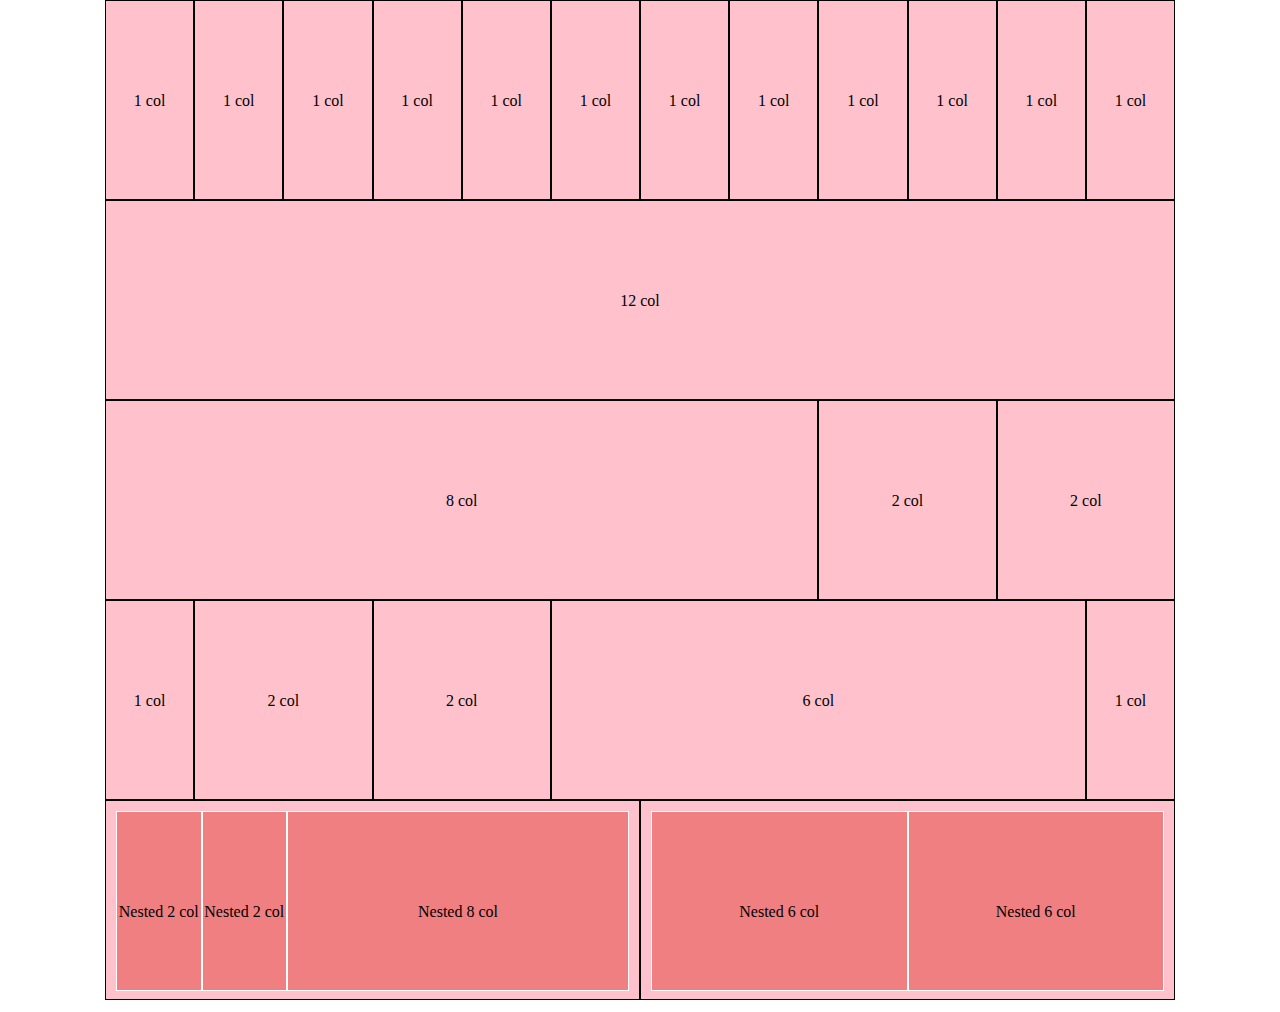
<file: index.html>
<!DOCTYPE html>
<html lang="en">
<head>
    <meta charset="UTF-8">
    <meta http-equiv="X-UA-Compatible" content="IE=edge">
    <meta name="viewport" content="width=device-width, initial-scale=1.0">
    <title>12 Bool Responsive</title>
    <link rel="stylesheet" href="css/12bool-responsive.css">
    <link rel="stylesheet" href="css/style.css">
</head>


<body>

    <div class="container">

        <div class="row">
            <div class="col">1 col</div>
            <div class="col">1 col</div>
            <div class="col">1 col</div>
            <div class="col">1 col</div>
            <div class="col">1 col</div>
            <div class="col">1 col</div>
            <div class="col">1 col</div>
            <div class="col">1 col</div>
            <div class="col">1 col</div>
            <div class="col">1 col</div>
            <div class="col">1 col</div>
            <div class="col">1 col</div>
        </div>
        
        <div class="row">
            <div class="col">12 col</div>
        </div>
        
        <div class="row">
            <div class="col-xs-8">8 col</div>
            <div class="col">2 col</div>
            <div class="col">2 col</div>
        </div>
       
        <div class="row">
            <div class="col-xs-1">1 col</div>
            <div class="col">2 col</div>
            <div class="col">2 col</div>
            <div class="col-xs-6">6 col</div>
            <div class="col-xs-1">1 col</div>
        </div>
        
        <div class="row">
            <div class="col">
                <div class="row">
                    <div class="col">Nested 2 col</div>
                    <div class="col">Nested 2 col</div>
                    <div class="col-xs-8">Nested 8 col</div>
                </div>
            </div>
            <div class="col">
                <div class="row">
                    <div class="col">Nested 6 col</div>
                    <div class="col">Nested 6 col</div>
                </div>
            </div>
        </div>

    </div>
    
</body>
</html>
</file>
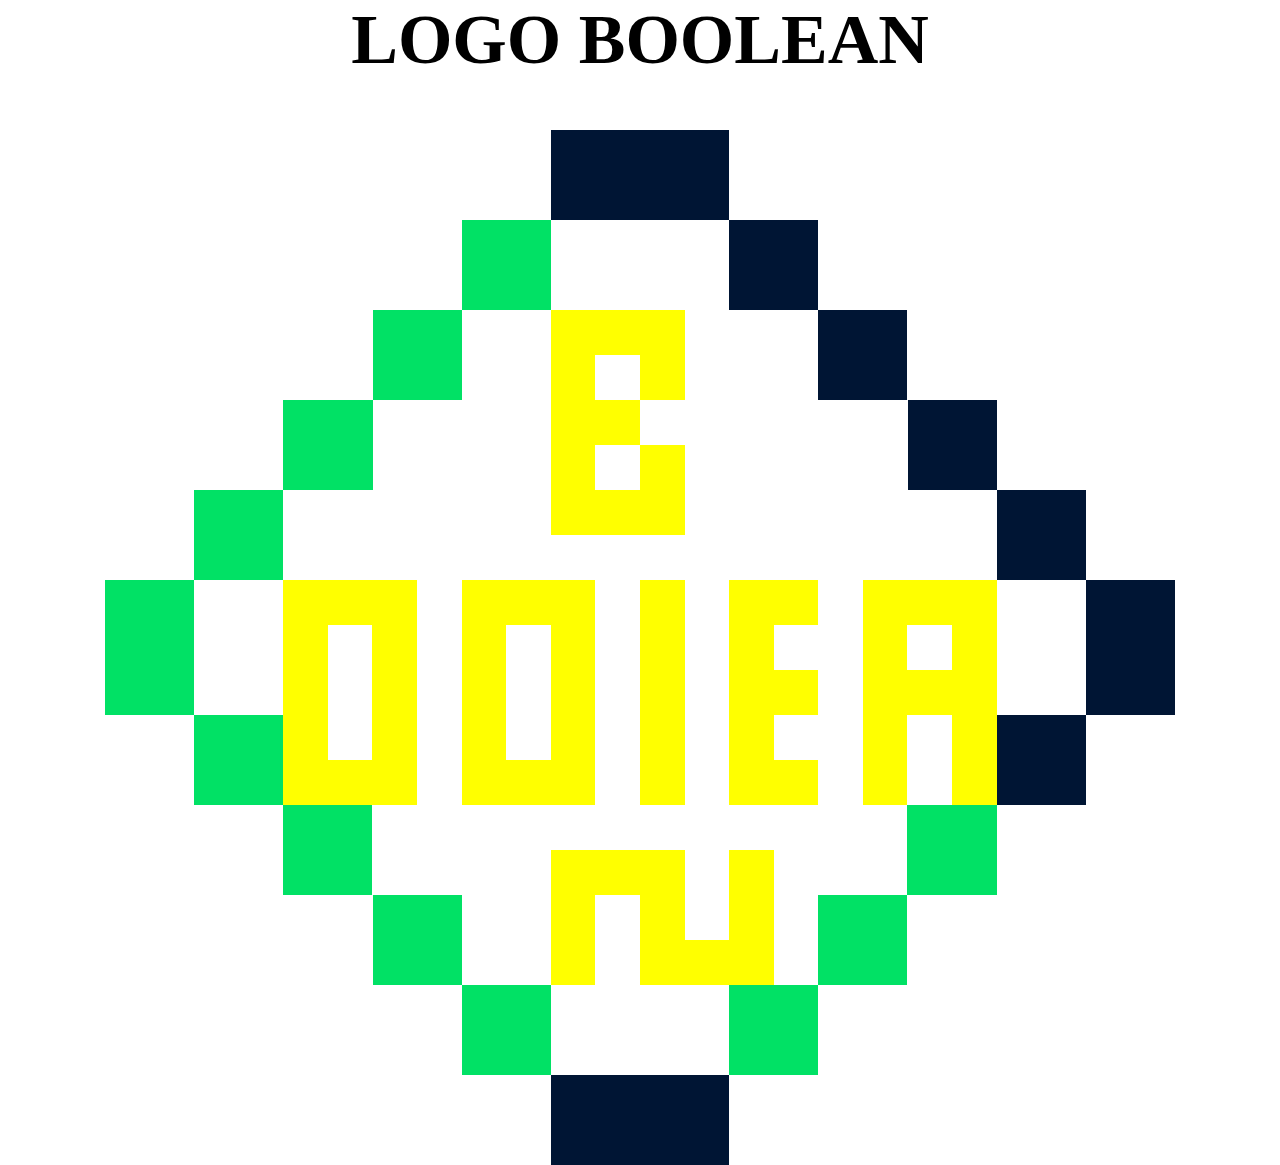
<file: bonus-12Bool/index.-bonus.html>
<!DOCTYPE html>
<html lang="en">
<head>
    <meta charset="UTF-8">
    <meta http-equiv="X-UA-Compatible" content="IE=edge">
    <meta name="viewport" content="width=device-width, initial-scale=1.0">
    <title>Html-css 12-Bool Bonus</title>
    <link rel="stylesheet" href="css/12bool-responsive.css">
    <link rel="stylesheet" href="css/style-bonus.css">
</head>
<body>
    <div class="container">
        <h1>LOGO BOOLEAN</h1>
        
        
        <!-- 1o RIGO -->
        <div class="row">
            <div class="col-xs-5"></div>
            <div class="col-xs-1 blue"></div>
            <div class="col-xs-1 blue"></div>
            <div class="col-xs-5"></div>
        </div>
        <div class="row">
            <div class="col-xs-5"></div>
            <div class="col-xs-1 blue"></div>
            <div class="col-xs-1 blue"></div>
            <div class="col-xs-5"></div>
        </div>
        
       
        <!-- 2o RIGO -->
        <div class="row">
            <div class="col"></div>
            <div class="col-xs-1 green"></div>
            <div class="col-xs-2"></div>
            <div class="col-xs-1 blue"></div>
            <div class="col"></div>
        </div>
        <div class="row">
            <div class="col"></div>
            <div class="col-xs-1 green"></div>
            <div class="col-xs-2"></div>
            <div class="col-xs-1 blue"></div>
            <div class="col"></div>
        </div>


        <!-- 3o RIGO -->
        <div class="row">
            <div class="col"></div>
            <div class="col-xs-1 green"></div>
            <div class="col-xs-1"></div>
            <div class="col-xs-1 yellow pad-left"></div>
            <div class="col-xs-1">
                <div class="row">
                    <div class="col-mid yellow"></div>
                    <div class="col-mid"></div>
                </div>
            </div>
            <div class="col-xs-1"></div>
            <div class="col-xs-1 blue"></div>
            <div class="col"></div>
        </div>
        
        <div class="row">
            <div class="col"></div>
            <div class="col-xs-1 green"></div>
            <div class="col-xs-1"></div>
            <div class="col-xs-1">
                <div class="row">
                    <div class="col-mid yellow"></div>
                    <div class="col-mid"></div>
                </div>
            </div>
            <div class="col-xs-1">
                <div class="row">
                    <div class="col-mid yellow"></div>
                    <div class="col-mid"></div>
                </div>
            </div>
            <div class="col-xs-1"></div>
            <div class="col-xs-1 blue"></div>
            <div class="col"></div>
        </div>


        <!-- 4o RIGO -->
        <div class="row">
            <div class="col"></div>
            <div class="col-xs-1 green"></div>
            <div class="col"></div>
            <div class="col-xs-1 yellow"></div>
            <div class="col-xs-3"></div>
            <div class="col-xs-1 blue"></div>
            <div class="col"></div>
        </div>
        <div class="row">
            <div class="col"></div>
            <div class="col-xs-1 green"></div>
            <div class="col"></div>
            <div class="col-xs-1">
                <div class="row">
                    <div class="col-mid yellow"></div>
                    <div class="col-mid"></div>
                </div>
            </div>
            <div class="col-xs-1">
                <div class="row">
                    <div class="col-mid yellow"></div>
                    <div class="col-mid"></div>
                </div>
            </div>
            <div class="col"></div>
            <div class="col-xs-1 blue"></div>
            <div class="col"></div>
        </div>


        <!-- 5o RIGO -->
        <div class="row">
            <div class="col-xs-1"></div>
            <div class="col-xs-1 green"></div>
            <div class="col-xs-3"></div>
            <div class="col-xs-1 yellow"></div>
            <div class="col-xs-1">
                <div class="col-mid yellow"></div>
                <div class="col-mid"></div>
            </div>
            <div class="col-xs-3"></div>
            <div class="col-xs-1 blue"></div>
            <div class="col-xs-1"></div>
        </div>

        <div class="row">
            <div class="col-xs"></div>
            <div class="col-xs-1 green"></div>
            <div class="col-xs-8"></div>
            <div class="col-xs-1 blue"></div>
            <div class="col-xs"></div>
        </div>


        <!-- 6o RIGO -->
        <div class="row">
            <div class="col-xs-1 green"></div>
            <div class="col-xs-1"></div>
            <div class="col-xs-1 yellow"></div>
            <div class="col-xs-1">
                <div class="row">
                    <div class="col-mid yellow"></div>
                    <div class="col-mid"></div>
                </div>
            </div>
            <div class="col-xs-1 yellow"></div>
            <div class="col-xs-1">
                <div class="row">
                    <div class="col-mid yellow"></div>
                    <div class="col-mid"></div>
                </div>
            </div>
            <div class="col-xs-1">
                <div class="row">
                    <div class="col-mid yellow"></div>
                    <div class="col-mid"></div>
                </div>
            </div>
            <div class="col-xs-1 yellow"></div>
            <div class="col-xs-1">
                <div class="row">
                    <div class="col-mid"></div>
                    <div class="col-mid yellow"></div>
                </div>
            </div>
            <div class="col-xs-1 yellow"></div>
            <div class="col"></div>
            <div class="col-xs-1"></div>
            <div class="col-xs-1 blue"></div>
        </div>


        <!-- 7o RIGO -->
        <div class="row">
            <div class="col-xs-1 green"></div>
            <div class="col-xs-1"></div>
            <div class="col-xs-1">
                <div class="row">
                    <div class="col-mid yellow"></div>
                    <div class="col-mid"></div>
                </div>
            </div>
            <div class="col-xs-1">
                <div class="row">
                    <div class="col-mid yellow"></div>
                    <div class="col-mid"></div>
                </div>
            </div>
            <div class="col-xs-1">
                <div class="row">
                    <div class="col-mid yellow"></div>
                    <div class="col-mid"></div>
                </div>
            </div>
            <div class="col-xs-1">
                <div class="row">
                    <div class="col-mid yellow"></div>
                    <div class="col-mid"></div>
                </div>
            </div>
            <div class="col-xs-1">
                <div class="row">
                    <div class="col-mid yellow"></div>
                    <div class="col-mid"></div>
                </div>
            </div>
            <div class="col-xs-1">
                <div class="row">
                    <div class="col-mid yellow"></div>
                    <div class="col-mid"></div>
                </div>
            </div>
            <div class="col-xs-1">
                <div class="row">
                    <div class="col-mid"></div>
                    <div class="col-mid yellow"></div>
                </div>
            </div>
            <div class="col-xs-1">
                <div class="row">
                    <div class="col-mid"></div>
                    <div class="col-mid yellow"></div>
                </div>
            </div>
            <div class="col-xs-1"></div>  
            <div class="col-xs-1 blue"></div>    
        </div>


        <!-- 8o RIGO -->
        <div class="row">
            <div class="col-xs-1 green"></div>
            <div class="col-xs-1"></div>
            <div class="col-xs-1">
                <div class="row">
                    <div class="col-mid yellow"></div>
                    <div class="col-mid"></div>
                </div>
            </div>
            <div class="col-xs-1">
                <div class="row">
                    <div class="col-mid yellow"></div>
                    <div class="col-mid"></div>
                </div>
            </div>
            <div class="col-xs-1">
                <div class="row">
                    <div class="col-mid yellow"></div>
                    <div class="col-mid"></div>
                </div>
            </div>
            <div class="col-xs-1">
                <div class="row">
                    <div class="col-mid yellow"></div>
                    <div class="col-mid"></div>
                </div>
            </div>
            <div class="col-xs-1">
                <div class="row">
                    <div class="col-mid yellow"></div>
                    <div class="col-mid"></div>
                </div>
            </div>
            <div class="col-xs-1 yellow"></div>
            <div class="col-xs-1">
                <div class="row">
                    <div class="col-mid"></div>
                    <div class="col-mid yellow"></div>
                </div>
            </div>
            <div class="col-xs-1 yellow"></div>
            <div class="col-xs-1"></div>
            <div class="col-xs-1 blue"></div>
            
        </div>
        <div class="row">
            <div class="col-xs-1"></div>
            <div class="col-xs-1 green"></div>
            <div class="col-xs-1">
                <div class="row">
                    <div class="col-mid yellow"></div>
                    <div class="col-mid"></div>
                </div>
            </div>
            <div class="col-xs-1">
                <div class="row">
                    <div class="col-mid yellow"></div>
                    <div class="col-mid"></div>
                </div>
            </div>
            <div class="col-xs-1">
                <div class="row">
                    <div class="col-mid yellow"></div>
                    <div class="col-mid"></div>
                </div>
            </div>
            <div class="col-xs-1">
                <div class="row">
                    <div class="col-mid yellow"></div>
                    <div class="col-mid"></div>
                </div>
            </div>
            <div class="col-xs-1">
                <div class="row">
                    <div class="col-mid yellow"></div>
                    <div class="col-mid"></div>
                </div>
            </div>
            <div class="col-xs-1">
                <div class="row">
                    <div class="col-mid yellow"></div>
                    <div class="col-mid"></div>
                </div>
            </div>
            <div class="col-xs-1">
                <div class="row">
                    <div class="col-mid"></div>
                    <div class="col-mid yellow"></div>
                </div>
            </div>
            <div class="col-xs-1">
                <div class="row">
                    <div class="col-mid"></div>
                    <div class="col-mid yellow"></div>
                </div>
            </div>
            <div class="col-xs-1 blue"></div>
            <div class="col-xs-1"></div>

        </div>


        <!-- 9o RIGO -->
        <div class="row">
            <div class="col-xs-1"></div>
            <div class="col-xs-1 green"></div>
            <div class="col-xs-1 yellow"></div>
            <div class="col-xs-1">
                <div class="row">
                    <div class="col-mid yellow"></div>
                    <div class="col-mid"></div>
                </div>
            </div>
            <div class="col-xs-1 yellow"></div>
            <div class="col-xs-1">
                <div class="row">
                    <div class="col-mid yellow"></div>
                    <div class="col-mid"></div>
                </div>
            </div>
            <div class="col-xs-1">
                <div class="row">
                    <div class="col-mid yellow"></div>
                    <div class="col-mid"></div>
                </div>
            </div>
            <div class="col-xs-1 yellow"></div>
            <div class="col-xs-1">
                <div class="row">
                    <div class="col-mid"></div>
                    <div class="col-mid yellow"></div>
                </div>
            </div>
            <div class="col-xs-1">
                <div class="row">
                    <div class="col-mid"></div>
                    <div class="col-mid yellow"></div>
                </div>
            </div>
            <div class="col-xs-1 blue"></div>

        </div>

        <!-- 10o RIGO -->
        <div class="row">
            <div class="col-xs-2"></div>
            <div class="col-xs-1 green"></div>
            <div class="col-xs-6"></div>
            <div class="col-xs-1 green"></div>
            <div class="col-xs-2"></div>
        </div>
        <div class="row">
            <div class="col-xs-2"></div>
            <div class="col-xs-1 green"></div>
            <div class="col-xs-1"></div>
            <div class="col-xs-1"></div>
            <div class="col-xs-1 yellow"></div>
            <div class="col-xs-1">
                <div class="row">
                    <div class="col-mid yellow"></div>
                    <div class="col-mid"></div>
                </div>
            </div>
            <div class="col-xs-1">
                <div class="row">
                    <div class="col-mid yellow"></div>
                    <div class="col-mid"></div>
                </div>
            </div>
            <div class="col-xs-1"></div>
            <div class="col-xs-1 green"></div>
            <div class="col-xs-2"></div>
        </div>

        <!-- 11o RIGO -->
        <div class="row">
            <div class="col-xs-3"></div>
            <div class="col-xs-1 green"></div>
            <div class="col-xs-1"></div>
            <div class="col-xs-1">
                <div class="row">
                    <div class="col-mid yellow"></div>
                    <div class="col-mid"></div>
                </div>
            </div>
            <div class="col-xs-1">
                <div class="row">
                    <div class="col-mid yellow"></div>
                    <div class="col-mid"></div>
                </div>
            </div>
            <div class="col-xs-1">
                <div class="row">
                    <div class="col-mid yellow"></div>
                    <div class="col-mid"></div>
                </div>
            </div>
            <div class="col-xs-1 green"></div>
            <div class="col-xs-3"></div>
        </div>
        <div class="row">
            <div class="col-xs-3"></div>
            <div class="col-xs-1 green"></div>
            <div class="col-xs-1"></div>
            <div class="col-xs-1">
                <div class="row">
                    <div class="col-mid yellow"></div>
                    <div class="col-mid"></div>
                </div>
            </div>
            <div class="col-xs-1 yellow"></div>            
            <div class="col-xs-1">
                <div class="row">
                    <div class="col-mid yellow"></div>
                    <div class="col-mid"></div>
                </div>
            </div>
            <div class="col-xs-1 green"></div>
            <div class="col-xs-3"></div>
        </div>

        <!-- 12o RIGO -->
        <div class="row">
            <div class="col-xs-4"></div>
            <div class="col-xs-1 green"></div>
            <div class="col-xs-2"></div>
            <div class="col-xs-1 green"></div>
            <div class="col-xs-4"></div>
        </div>
        <div class="row">
            <div class="col-xs-4"></div>
            <div class="col-xs-1 green"></div>
            <div class="col-xs-2"></div>
            <div class="col-xs-1 green"></div>
            <div class="col-xs-4"></div>
        </div>

        <!-- 13o RIGO -->
        <div class="row">
            <div class="col-xs-5 "></div>
            <div class="col-xs-2 blue"></div>
            <div class="col-xs-5"></div>
        </div>
        <div class="row">
            <div class="col-xs-5 "></div>
            <div class="col-xs-2 blue"></div>
            <div class="col-xs-5"></div>
        </div>
        
    </div>

    
</body>
</html>
</file>
<file: css/12bool-responsive.css>
* {
    margin: 0;
    padding: 0;
    box-sizing: border-box;
}

.container-fluid {
    width: 100%;
    max-width: 100%;
}

.container {
    width: 1070px;
    max-width: 100%;
    margin: 0 auto;
}

.row {
    display: flex;
    flex-direction: row;
    flex-wrap: wrap;
}

[class*="col-"] {
    flex: 0 0 auto;
}


.col, 
.col-xs {
    flex-grow: 1;
    flex-basis: 0;
    max-width: 100%;
}

.col-xs-1  {flex-basis: calc((100% / 12) *  1); max-width: calc((100% / 12) *  1);}
.col-xs-2  {flex-basis: calc((100% / 12) *  2); max-width: calc((100% / 12) *  2);}
.col-xs-3  {flex-basis: calc((100% / 12) *  3); max-width: calc((100% / 12) *  3);}
.col-xs-4  {flex-basis: calc((100% / 12) *  4); max-width: calc((100% / 12) *  4);}
.col-xs-5  {flex-basis: calc((100% / 12) *  5); max-width: calc((100% / 12) *  5);}
.col-xs-6  {flex-basis: calc((100% / 12) *  6); max-width: calc((100% / 12) *  6);}
.col-xs-7  {flex-basis: calc((100% / 12) *  7); max-width: calc((100% / 12) *  7);}
.col-xs-8  {flex-basis: calc((100% / 12) *  8); max-width: calc((100% / 12) *  8);}
.col-xs-9  {flex-basis: calc((100% / 12) *  9); max-width: calc((100% / 12) *  9);}
.col-xs-10 {flex-basis: calc((100% / 12) * 10); max-width: calc((100% / 12) * 10);}
.col-xs-11 {flex-basis: calc((100% / 12) * 11); max-width: calc((100% / 12) * 11);}
.col-xs-12 {flex-basis: calc((100% / 12) * 12); max-width: calc((100% / 12) * 12);}
.col-xs-offset-1  {margin-left: calc((100% / 12) *  1);}
.col-xs-offset-2  {margin-left: calc((100% / 12) *  2);}
.col-xs-offset-3  {margin-left: calc((100% / 12) *  3);}
.col-xs-offset-4  {margin-left: calc((100% / 12) *  4);}
.col-xs-offset-5  {margin-left: calc((100% / 12) *  5);}
.col-xs-offset-6  {margin-left: calc((100% / 12) *  6);}
.col-xs-offset-7  {margin-left: calc((100% / 12) *  7);}
.col-xs-offset-8  {margin-left: calc((100% / 12) *  8);}
.col-xs-offset-9  {margin-left: calc((100% / 12) *  9);}
.col-xs-offset-10 {margin-left: calc((100% / 12) * 10);}
.col-xs-offset-11 {margin-left: calc((100% / 12) * 11);}


@media only screen and (min-width: 576px) {

      .col-sm {
        flex-grow: 1;
        flex-basis: 0;
        max-width: 100%;
      }

      .col-sm-1  {flex-basis: calc((100% / 12) *  1); max-width: calc((100% / 12) *  1);}
      .col-sm-2  {flex-basis: calc((100% / 12) *  2); max-width: calc((100% / 12) *  2);}
      .col-sm-3  {flex-basis: calc((100% / 12) *  3); max-width: calc((100% / 12) *  3);}
      .col-sm-4  {flex-basis: calc((100% / 12) *  4); max-width: calc((100% / 12) *  4);}
      .col-sm-5  {flex-basis: calc((100% / 12) *  5); max-width: calc((100% / 12) *  5);}
      .col-sm-6  {flex-basis: calc((100% / 12) *  6); max-width: calc((100% / 12) *  6);}
      .col-sm-7  {flex-basis: calc((100% / 12) *  7); max-width: calc((100% / 12) *  7);}
      .col-sm-8  {flex-basis: calc((100% / 12) *  8); max-width: calc((100% / 12) *  8);}
      .col-sm-9  {flex-basis: calc((100% / 12) *  9); max-width: calc((100% / 12) *  9);}
      .col-sm-10 {flex-basis: calc((100% / 12) * 10); max-width: calc((100% / 12) * 10);}
      .col-sm-11 {flex-basis: calc((100% / 12) * 11); max-width: calc((100% / 12) * 11);}
      .col-sm-12 {flex-basis: calc((100% / 12) * 12); max-width: calc((100% / 12) * 12);}
      .col-sm-offset-0  {margin-left: 0;}
      .col-sm-offset-1  {margin-left: calc((100% / 12) *  1);}
      .col-sm-offset-2  {margin-left: calc((100% / 12) *  2);}
      .col-sm-offset-3  {margin-left: calc((100% / 12) *  3);}
      .col-sm-offset-4  {margin-left: calc((100% / 12) *  4);}
      .col-sm-offset-5  {margin-left: calc((100% / 12) *  5);}
      .col-sm-offset-6  {margin-left: calc((100% / 12) *  6);}
      .col-sm-offset-7  {margin-left: calc((100% / 12) *  7);}
      .col-sm-offset-8  {margin-left: calc((100% / 12) *  8);}
      .col-sm-offset-9  {margin-left: calc((100% / 12) *  9);}
      .col-sm-offset-10 {margin-left: calc((100% / 12) * 10);}
      .col-sm-offset-11 {margin-left: calc((100% / 12) * 11);}

}
@media only screen and (min-width: 768px) {

  /* 12 System */
  .col-md {
    flex-grow: 1;
    flex-basis: 0;
    max-width: 100%;
  }

  .col-md-1  {flex-basis: calc((100% / 12) *  1); max-width: calc((100% / 12) *  1);}
  .col-md-2  {flex-basis: calc((100% / 12) *  2); max-width: calc((100% / 12) *  2);}
  .col-md-3  {flex-basis: calc((100% / 12) *  3); max-width: calc((100% / 12) *  3);}
  .col-md-4  {flex-basis: calc((100% / 12) *  4); max-width: calc((100% / 12) *  4);}
  .col-md-5  {flex-basis: calc((100% / 12) *  5); max-width: calc((100% / 12) *  5);}
  .col-md-6  {flex-basis: calc((100% / 12) *  6); max-width: calc((100% / 12) *  6);}
  .col-md-7  {flex-basis: calc((100% / 12) *  7); max-width: calc((100% / 12) *  7);}
  .col-md-8  {flex-basis: calc((100% / 12) *  8); max-width: calc((100% / 12) *  8);}
  .col-md-9  {flex-basis: calc((100% / 12) *  9); max-width: calc((100% / 12) *  9);}
  .col-md-10 {flex-basis: calc((100% / 12) * 10); max-width: calc((100% / 12) * 10);}
  .col-md-11 {flex-basis: calc((100% / 12) * 11); max-width: calc((100% / 12) * 11);}
  .col-md-12 {flex-basis: calc((100% / 12) * 12); max-width: calc((100% / 12) * 12);}
  .col-md-offset-0  {margin-left: 0;}
  .col-md-offset-1  {margin-left: calc((100% / 12) *  1);}
  .col-md-offset-2  {margin-left: calc((100% / 12) *  2);}
  .col-md-offset-3  {margin-left: calc((100% / 12) *  3);}
  .col-md-offset-4  {margin-left: calc((100% / 12) *  4);}
  .col-md-offset-5  {margin-left: calc((100% / 12) *  5);}
  .col-md-offset-6  {margin-left: calc((100% / 12) *  6);}
  .col-md-offset-7  {margin-left: calc((100% / 12) *  7);}
  .col-md-offset-8  {margin-left: calc((100% / 12) *  8);}
  .col-md-offset-9  {margin-left: calc((100% / 12) *  9);}
  .col-md-offset-10 {margin-left: calc((100% / 12) * 10);}
  .col-md-offset-11 {margin-left: calc((100% / 12) * 11);}

}
@media only screen and (min-width: 992px) {

  /* 12 System */
  .col-lg {
    flex-grow: 1;
    flex-basis: 0;
    max-width: 100%;
  }

  .col-lg-1  {flex-basis: calc((100% / 12) *  1); max-width: calc((100% / 12) *  1);}
  .col-lg-2  {flex-basis: calc((100% / 12) *  2); max-width: calc((100% / 12) *  2);}
  .col-lg-3  {flex-basis: calc((100% / 12) *  3); max-width: calc((100% / 12) *  3);}
  .col-lg-4  {flex-basis: calc((100% / 12) *  4); max-width: calc((100% / 12) *  4);}
  .col-lg-5  {flex-basis: calc((100% / 12) *  5); max-width: calc((100% / 12) *  5);}
  .col-lg-6  {flex-basis: calc((100% / 12) *  6); max-width: calc((100% / 12) *  6);}
  .col-lg-7  {flex-basis: calc((100% / 12) *  7); max-width: calc((100% / 12) *  7);}
  .col-lg-8  {flex-basis: calc((100% / 12) *  8); max-width: calc((100% / 12) *  8);}
  .col-lg-9  {flex-basis: calc((100% / 12) *  9); max-width: calc((100% / 12) *  9);}
  .col-lg-10 {flex-basis: calc((100% / 12) * 10); max-width: calc((100% / 12) * 10);}
  .col-lg-11 {flex-basis: calc((100% / 12) * 11); max-width: calc((100% / 12) * 11);}
  .col-lg-12 {flex-basis: calc((100% / 12) * 12); max-width: calc((100% / 12) * 12);}
  .col-lg-offset-0  {margin-left: 0;}
  .col-lg-offset-1  {margin-left: calc((100% / 12) *  1);}
  .col-lg-offset-2  {margin-left: calc((100% / 12) *  2);}
  .col-lg-offset-3  {margin-left: calc((100% / 12) *  3);}
  .col-lg-offset-4  {margin-left: calc((100% / 12) *  4);}
  .col-lg-offset-5  {margin-left: calc((100% / 12) *  5);}
  .col-lg-offset-6  {margin-left: calc((100% / 12) *  6);}
  .col-lg-offset-7  {margin-left: calc((100% / 12) *  7);}
  .col-lg-offset-8  {margin-left: calc((100% / 12) *  8);}
  .col-lg-offset-9  {margin-left: calc((100% / 12) *  9);}
  .col-lg-offset-10 {margin-left: calc((100% / 12) * 10);}
  .col-lg-offset-11 {margin-left: calc((100% / 12) * 11);}

}
</file>
<file: css/style.css>
[class*="col"] {
    height: 200px;
    background-color: hsl(350deg 100% 88%);
    border: 1px solid black;
    /* justify-content: center; */
    /* align-items: center; */
    text-align: center;
    line-height: 200px;
}

.row> [class*="col"] > .row {
    padding: 10px;
}

[class*="col"] > .row > [class*="col"]{
    height: 180px;
    background-color: hsl(359deg 79% 72%);
    border-color: white;
}
</file>
<file: bonus-12Bool/css/12bool-responsive.css>
* {
    margin: 0;
    padding: 0;
    box-sizing: border-box;
}

.container-fluid {
    width: 100%;
    max-width: 100%;
}

.container {
    width: 1070px;
    max-width: 100%;
    margin: 0 auto;
}

.row {
    display: flex;
    flex-direction: row;
    flex-wrap: wrap;
}

[class*="col-"] {
    flex: 0 0 auto;
}


.col, 
.col-xs {
    flex-grow: 1;
    flex-basis: 0;
    max-width: 100%;
}

.col-xs-1  {flex-basis: calc((100% / 12) *  1); max-width: calc((100% / 12) *  1);}
.col-xs-2  {flex-basis: calc((100% / 12) *  2); max-width: calc((100% / 12) *  2);}
.col-xs-3  {flex-basis: calc((100% / 12) *  3); max-width: calc((100% / 12) *  3);}
.col-xs-4  {flex-basis: calc((100% / 12) *  4); max-width: calc((100% / 12) *  4);}
.col-xs-5  {flex-basis: calc((100% / 12) *  5); max-width: calc((100% / 12) *  5);}
.col-xs-6  {flex-basis: calc((100% / 12) *  6); max-width: calc((100% / 12) *  6);}
.col-xs-7  {flex-basis: calc((100% / 12) *  7); max-width: calc((100% / 12) *  7);}
.col-xs-8  {flex-basis: calc((100% / 12) *  8); max-width: calc((100% / 12) *  8);}
.col-xs-9  {flex-basis: calc((100% / 12) *  9); max-width: calc((100% / 12) *  9);}
.col-xs-10 {flex-basis: calc((100% / 12) * 10); max-width: calc((100% / 12) * 10);}
.col-xs-11 {flex-basis: calc((100% / 12) * 11); max-width: calc((100% / 12) * 11);}
.col-xs-12 {flex-basis: calc((100% / 12) * 12); max-width: calc((100% / 12) * 12);}
.col-xs-offset-1  {margin-left: calc((100% / 12) *  1);}
.col-xs-offset-2  {margin-left: calc((100% / 12) *  2);}
.col-xs-offset-3  {margin-left: calc((100% / 12) *  3);}
.col-xs-offset-4  {margin-left: calc((100% / 12) *  4);}
.col-xs-offset-5  {margin-left: calc((100% / 12) *  5);}
.col-xs-offset-6  {margin-left: calc((100% / 12) *  6);}
.col-xs-offset-7  {margin-left: calc((100% / 12) *  7);}
.col-xs-offset-8  {margin-left: calc((100% / 12) *  8);}
.col-xs-offset-9  {margin-left: calc((100% / 12) *  9);}
.col-xs-offset-10 {margin-left: calc((100% / 12) * 10);}
.col-xs-offset-11 {margin-left: calc((100% / 12) * 11);}


@media only screen and (min-width: 576px) {

      .col-sm {
        flex-grow: 1;
        flex-basis: 0;
        max-width: 100%;
      }

      .col-sm-1  {flex-basis: calc((100% / 12) *  1); max-width: calc((100% / 12) *  1);}
      .col-sm-2  {flex-basis: calc((100% / 12) *  2); max-width: calc((100% / 12) *  2);}
      .col-sm-3  {flex-basis: calc((100% / 12) *  3); max-width: calc((100% / 12) *  3);}
      .col-sm-4  {flex-basis: calc((100% / 12) *  4); max-width: calc((100% / 12) *  4);}
      .col-sm-5  {flex-basis: calc((100% / 12) *  5); max-width: calc((100% / 12) *  5);}
      .col-sm-6  {flex-basis: calc((100% / 12) *  6); max-width: calc((100% / 12) *  6);}
      .col-sm-7  {flex-basis: calc((100% / 12) *  7); max-width: calc((100% / 12) *  7);}
      .col-sm-8  {flex-basis: calc((100% / 12) *  8); max-width: calc((100% / 12) *  8);}
      .col-sm-9  {flex-basis: calc((100% / 12) *  9); max-width: calc((100% / 12) *  9);}
      .col-sm-10 {flex-basis: calc((100% / 12) * 10); max-width: calc((100% / 12) * 10);}
      .col-sm-11 {flex-basis: calc((100% / 12) * 11); max-width: calc((100% / 12) * 11);}
      .col-sm-12 {flex-basis: calc((100% / 12) * 12); max-width: calc((100% / 12) * 12);}
      .col-sm-offset-0  {margin-left: 0;}
      .col-sm-offset-1  {margin-left: calc((100% / 12) *  1);}
      .col-sm-offset-2  {margin-left: calc((100% / 12) *  2);}
      .col-sm-offset-3  {margin-left: calc((100% / 12) *  3);}
      .col-sm-offset-4  {margin-left: calc((100% / 12) *  4);}
      .col-sm-offset-5  {margin-left: calc((100% / 12) *  5);}
      .col-sm-offset-6  {margin-left: calc((100% / 12) *  6);}
      .col-sm-offset-7  {margin-left: calc((100% / 12) *  7);}
      .col-sm-offset-8  {margin-left: calc((100% / 12) *  8);}
      .col-sm-offset-9  {margin-left: calc((100% / 12) *  9);}
      .col-sm-offset-10 {margin-left: calc((100% / 12) * 10);}
      .col-sm-offset-11 {margin-left: calc((100% / 12) * 11);}

}
@media only screen and (min-width: 768px) {

  /* 12 System */
  .col-md {
    flex-grow: 1;
    flex-basis: 0;
    max-width: 100%;
  }

  .col-md-1  {flex-basis: calc((100% / 12) *  1); max-width: calc((100% / 12) *  1);}
  .col-md-2  {flex-basis: calc((100% / 12) *  2); max-width: calc((100% / 12) *  2);}
  .col-md-3  {flex-basis: calc((100% / 12) *  3); max-width: calc((100% / 12) *  3);}
  .col-md-4  {flex-basis: calc((100% / 12) *  4); max-width: calc((100% / 12) *  4);}
  .col-md-5  {flex-basis: calc((100% / 12) *  5); max-width: calc((100% / 12) *  5);}
  .col-md-6  {flex-basis: calc((100% / 12) *  6); max-width: calc((100% / 12) *  6);}
  .col-md-7  {flex-basis: calc((100% / 12) *  7); max-width: calc((100% / 12) *  7);}
  .col-md-8  {flex-basis: calc((100% / 12) *  8); max-width: calc((100% / 12) *  8);}
  .col-md-9  {flex-basis: calc((100% / 12) *  9); max-width: calc((100% / 12) *  9);}
  .col-md-10 {flex-basis: calc((100% / 12) * 10); max-width: calc((100% / 12) * 10);}
  .col-md-11 {flex-basis: calc((100% / 12) * 11); max-width: calc((100% / 12) * 11);}
  .col-md-12 {flex-basis: calc((100% / 12) * 12); max-width: calc((100% / 12) * 12);}
  .col-md-offset-0  {margin-left: 0;}
  .col-md-offset-1  {margin-left: calc((100% / 12) *  1);}
  .col-md-offset-2  {margin-left: calc((100% / 12) *  2);}
  .col-md-offset-3  {margin-left: calc((100% / 12) *  3);}
  .col-md-offset-4  {margin-left: calc((100% / 12) *  4);}
  .col-md-offset-5  {margin-left: calc((100% / 12) *  5);}
  .col-md-offset-6  {margin-left: calc((100% / 12) *  6);}
  .col-md-offset-7  {margin-left: calc((100% / 12) *  7);}
  .col-md-offset-8  {margin-left: calc((100% / 12) *  8);}
  .col-md-offset-9  {margin-left: calc((100% / 12) *  9);}
  .col-md-offset-10 {margin-left: calc((100% / 12) * 10);}
  .col-md-offset-11 {margin-left: calc((100% / 12) * 11);}

}
@media only screen and (min-width: 992px) {

  /* 12 System */
  .col-lg {
    flex-grow: 1;
    flex-basis: 0;
    max-width: 100%;
  }

  .col-lg-1  {flex-basis: calc((100% / 12) *  1); max-width: calc((100% / 12) *  1);}
  .col-lg-2  {flex-basis: calc((100% / 12) *  2); max-width: calc((100% / 12) *  2);}
  .col-lg-3  {flex-basis: calc((100% / 12) *  3); max-width: calc((100% / 12) *  3);}
  .col-lg-4  {flex-basis: calc((100% / 12) *  4); max-width: calc((100% / 12) *  4);}
  .col-lg-5  {flex-basis: calc((100% / 12) *  5); max-width: calc((100% / 12) *  5);}
  .col-lg-6  {flex-basis: calc((100% / 12) *  6); max-width: calc((100% / 12) *  6);}
  .col-lg-7  {flex-basis: calc((100% / 12) *  7); max-width: calc((100% / 12) *  7);}
  .col-lg-8  {flex-basis: calc((100% / 12) *  8); max-width: calc((100% / 12) *  8);}
  .col-lg-9  {flex-basis: calc((100% / 12) *  9); max-width: calc((100% / 12) *  9);}
  .col-lg-10 {flex-basis: calc((100% / 12) * 10); max-width: calc((100% / 12) * 10);}
  .col-lg-11 {flex-basis: calc((100% / 12) * 11); max-width: calc((100% / 12) * 11);}
  .col-lg-12 {flex-basis: calc((100% / 12) * 12); max-width: calc((100% / 12) * 12);}
  .col-lg-offset-0  {margin-left: 0;}
  .col-lg-offset-1  {margin-left: calc((100% / 12) *  1);}
  .col-lg-offset-2  {margin-left: calc((100% / 12) *  2);}
  .col-lg-offset-3  {margin-left: calc((100% / 12) *  3);}
  .col-lg-offset-4  {margin-left: calc((100% / 12) *  4);}
  .col-lg-offset-5  {margin-left: calc((100% / 12) *  5);}
  .col-lg-offset-6  {margin-left: calc((100% / 12) *  6);}
  .col-lg-offset-7  {margin-left: calc((100% / 12) *  7);}
  .col-lg-offset-8  {margin-left: calc((100% / 12) *  8);}
  .col-lg-offset-9  {margin-left: calc((100% / 12) *  9);}
  .col-lg-offset-10 {margin-left: calc((100% / 12) * 10);}
  .col-lg-offset-11 {margin-left: calc((100% / 12) * 11);}

}
</file>
<file: bonus-12Bool/css/style-bonus.css>
h1{
    text-align: center;
    margin-bottom: 50px;
    font-size: 70px;
}

.col-xs-1, .col-xs-5{
    height: 45px;
    /* background-color: black; */
}

.green{
    background-color: rgb(1 225 101);
}

.blue{
    background-color: rgb(0 21 52);
}

.yellow{
    background-color: yellow;
}

.col-mid{
    width: 50%;
    height: 45px;
    /* border-color: black; */
}

/* .pad-left{
    padding-left: calc(100% / 48);
    
} */
</file>
